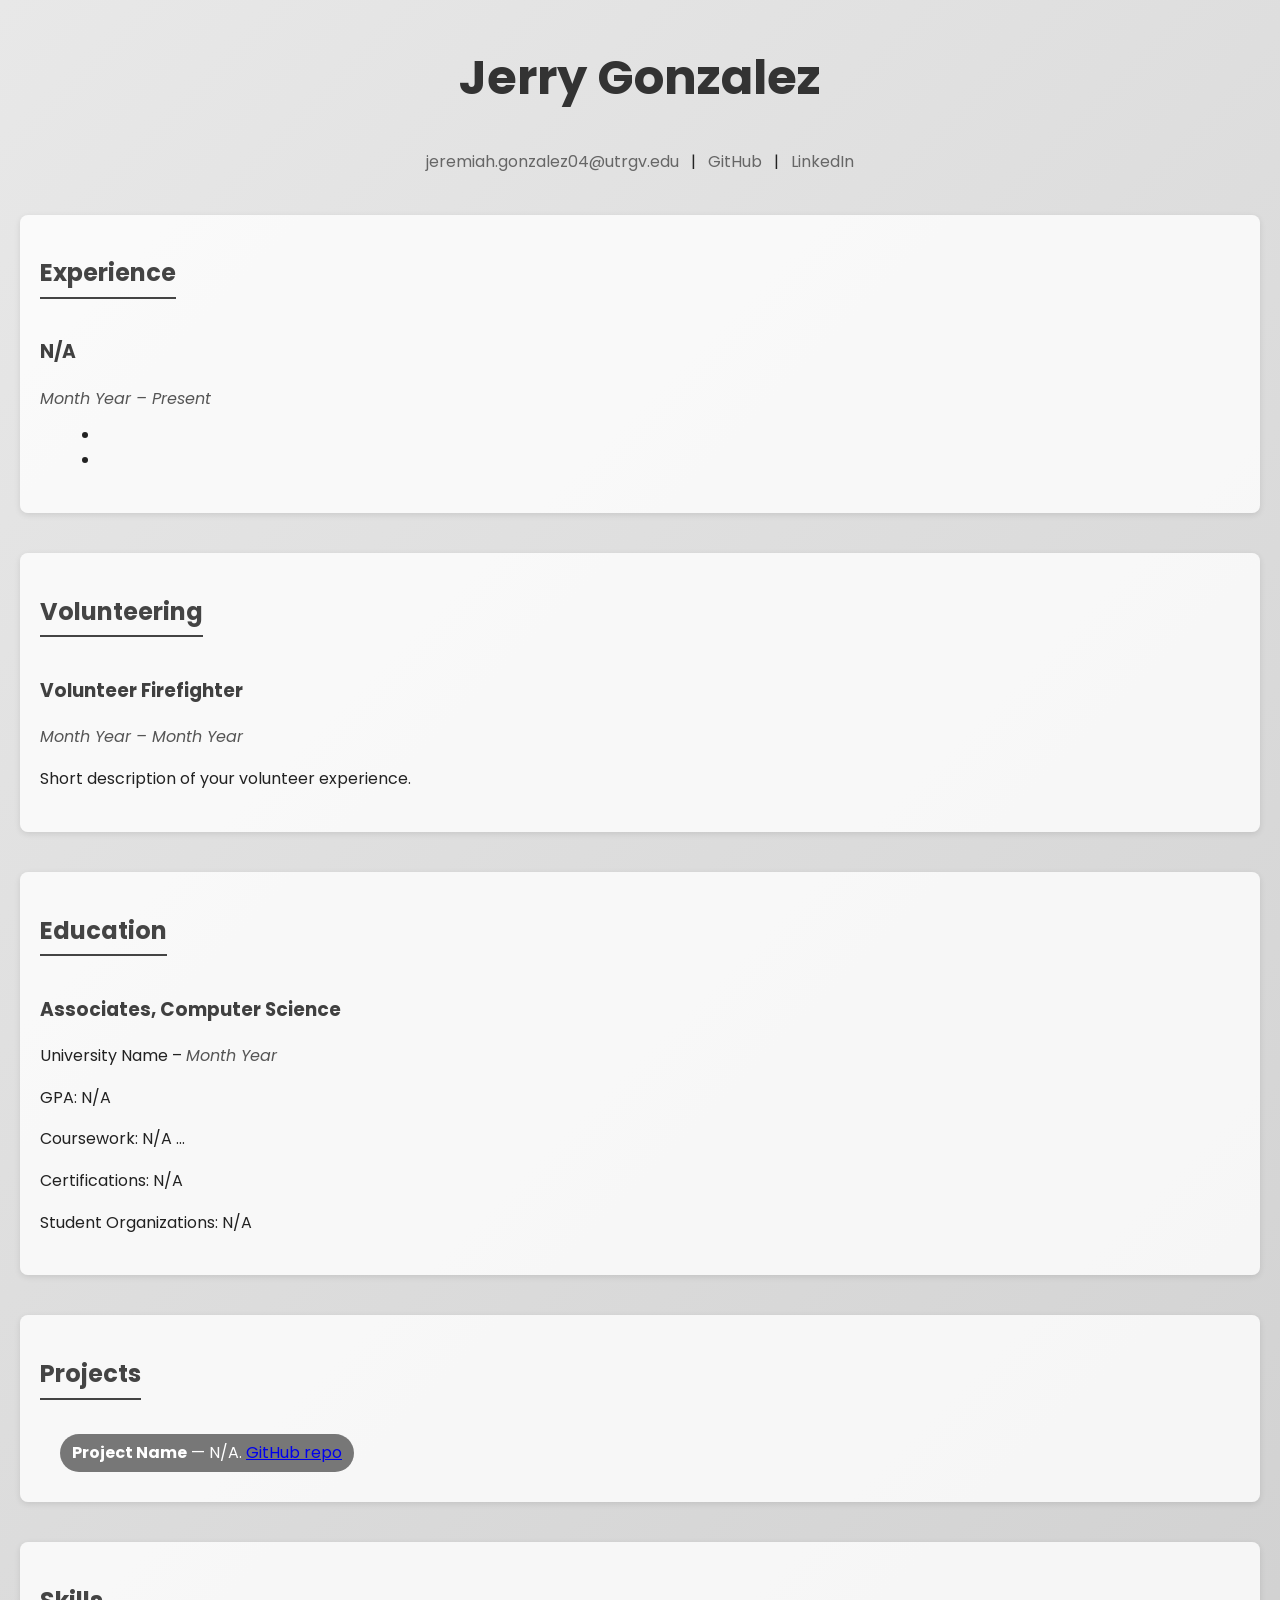
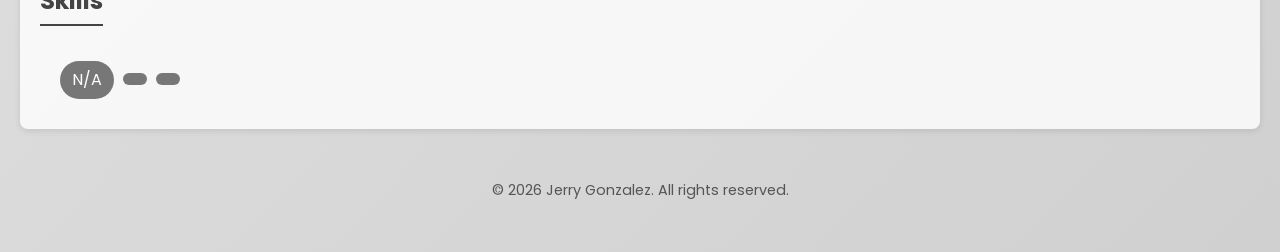
<file: index.html>
<!DOCTYPE html>
<html lang="en">
<head>
    <meta charset="UTF-8">
    <meta name="viewport" content="width=device-width, initial-scale=1.0">
    <title>Resume - Your Name</title>
    <link rel="stylesheet" href="styles.css">
</head>
<body>
    <header>
        <h1>Jerry Gonzalez</h1>
        <p class="contact-info">
            <a href="mailto:you@example.com">jeremiah.gonzalez04@utrgv.edu</a> | 
            <a href="https://github.com/yourusername" target="_blank">GitHub</a> | 
            <a href="https://www.linkedin.com/in/yourusername" target="_blank">LinkedIn</a>
        </p>
    </header>

    <section id="experience">
        <h2>Experience</h2>
        <div class="job">
            <h3>N/A</h3>
            <span class="date">Month Year &ndash; Present</span>
            <ul>
                <li></li>
                <li></li>
            </ul>
        </div>
        <!-- Repeat .job blocks for additional positions -->
    </section>

    <section id="volunteering">
        <h2>Volunteering</h2>
        <div class="volunteer">
            <h3>Volunteer Firefighter</h3>
            <span class="date">Month Year &ndash; Month Year</span>
            <p>Short description of your volunteer experience.</p>
        </div>
        <!-- Additional volunteer entries -->
    </section>

    <section id="education">
        <h2>Education</h2>
        <div class="school">
            <h3>Associates, Computer Science</h3>
            <span class="institution">University Name</span> &ndash; <span class="date">Month Year</span>
            <p>GPA: N/A</p>
            <p>Coursework: N/A ...</p>
            <p>Certifications: N/A
            </p>
            <p>Student Organizations: N/A</p>
        </div>
    </section>

    <section id="projects">
        <h2>Projects</h2>
        <ul class="project-list">
            <li>
                <strong>Project Name</strong> &mdash; N/A. 
                <a href="https://github.com/yourusername/project" target="_blank">GitHub repo</a>
            </li>
            <!-- Additional projects -->
        </ul>
    </section>

    <section id="skills">
        <h2>Skills</h2>
        <ul class="skills-list">
            <li>N/A</li>
            <li></li>
            <li></li>
            <!-- More skills -->
        </ul>
    </section>

    <footer>
        <p>&copy; 2026 Jerry Gonzalez. All rights reserved.</p>
    </footer>
</body>
</html>
</file>
<file: styles.css>
/* Import a fun Google font */
@import url('https://fonts.googleapis.com/css2?family=Poppins:wght@300;400;600&display=swap');

/* General resets */
body {
    font-family: 'Poppins', Arial, sans-serif;
    line-height: 1.6;
    margin: 0;
    padding: 0 20px;
    color: #222;
    background: linear-gradient(135deg, #e8e8e8 0%, #d0d0d0 100%);
}

header {
    text-align: center;
    margin: 40px 0;
}

h1 {
    font-size: 3rem;
    color: #333333;
}

.contact-info a {
    color: #666666;
    text-decoration: none;
    margin: 0 8px;
}

h2 {
    color: #444444;
    border-bottom: 2px solid #444444;
    display: inline-block;
    padding-bottom: 4px;
}

h3 {
    color: #404040;
}

section {
    margin-bottom: 40px;
    padding: 20px;
    background: rgba(255,255,255,0.8);
    border-radius: 8px;
    box-shadow: 0 2px 6px rgba(0,0,0,0.1);
}

.job, .volunteer, .school {
    margin-bottom: 20px;
}

.date {
    font-style: italic;
    color: #555;
}

ul {
    margin: 10px 0 10px 20px;
}

footer {
    text-align: center;
    margin: 50px 0;
    font-size: 0.9em;
    color: #555;
}

.skills-list, .project-list {
    list-style: none;
    padding: 0;
}

.skills-list li, .project-list li {
    display: inline-block;
    background: #777777;
    color: white;
    margin: 5px 5px 0 0;
    padding: 6px 12px;
    border-radius: 20px;
    transition: background 0.3s;
}

.skills-list li:hover, .project-list li:hover {
    background: #555555;
}
</file>
